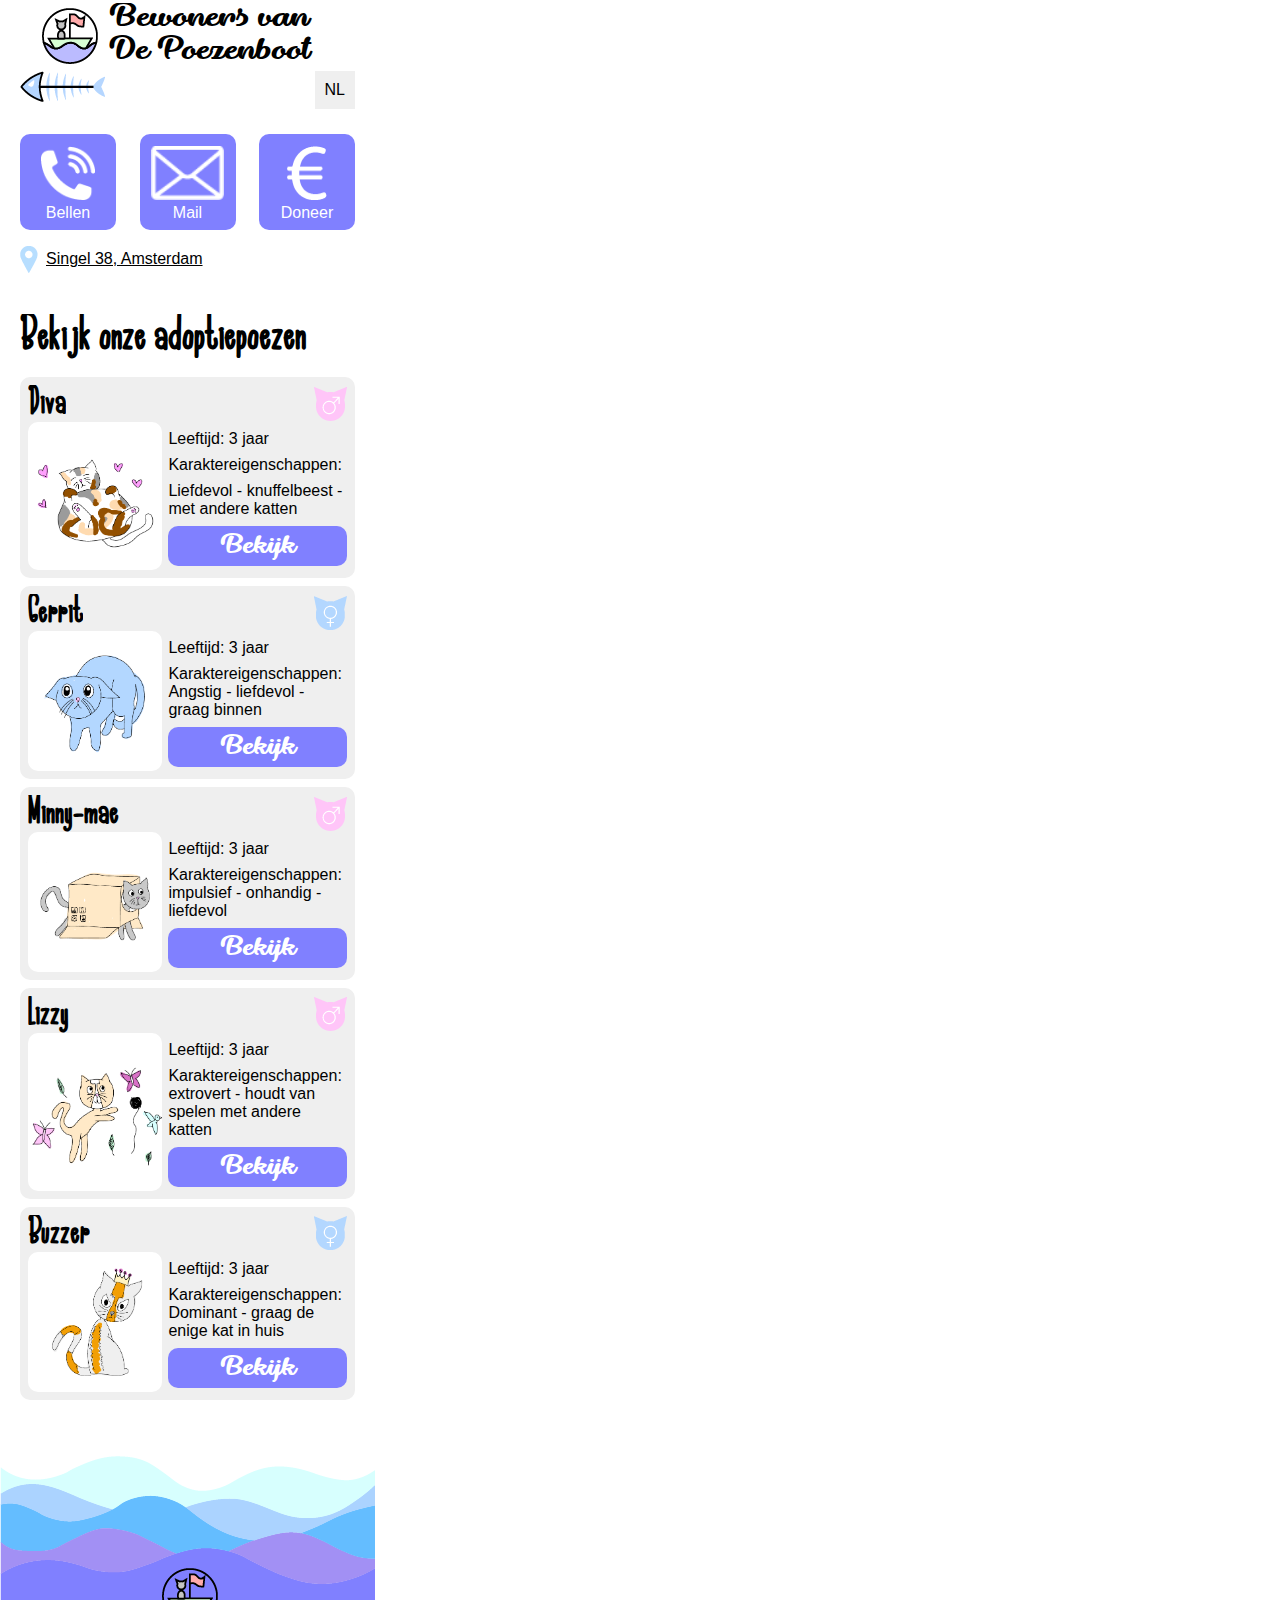
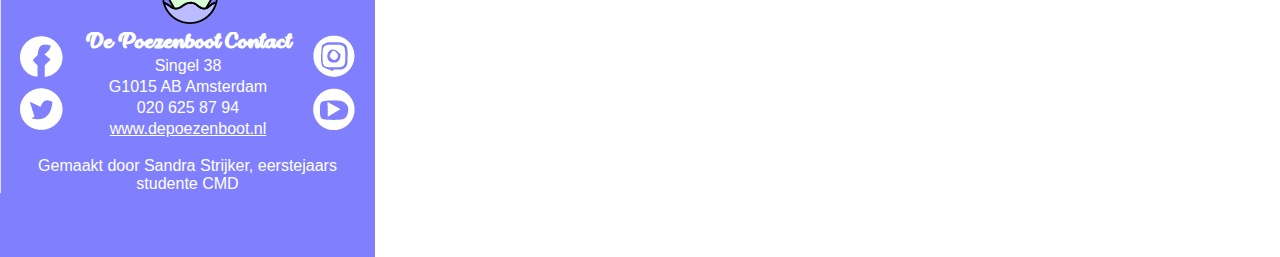
<file: bekijk-onze-poezen.html>
<!DOCTYPE html>
<html lang="nl">
<head>
    <meta charset="UTF-8">
    <meta name="viewport" content="width=device-width, initial-scale=1.0">
    <link rel="stylesheet" href="stylesheet.css">
    <title>Bekijk onze poezen</title>
</head>
<body>
    <header>
        <div class="logocontainer">
            <img src="images/logoafbeelding.png" alt="Logo van De Bewoners van De Poezenboot">
            <p class="tekstlogo">Bewoners van De Poezenboot</p>
        </div>
        <div class="terugknopcontainer">
            <a href="index.html">
                <img src="images/terugknop.png" alt="Terugknop">
            </a>
            <div class="wrapper">
                <div class="dropdown-container">
                    <button class="dropbtn">NL</button>
                    <div id="myDropdown" class="dropdown-content">
                    <a href="#">Nederlands (NL)</a>
                    <a href="#">English (EN)</a>
                    </div>
                </div>  
            </div>          
        </div>
    </header>

    <main>
        <section class="button-container">
            <a href="" class="button2">
                <img src="images/bellen.png" alt="Bel naar de opvang">
                <p>Bellen</p>
            </a>
    
            <a href="" class="button2">
                <img src="images/mail.png" alt="Mail naar de opvang">
                <p>Mail</p>
            </a>

            <a href="" class="button2">
                <img src="images/euroteken.png" alt="Doneer aan de opvang">
                <p>Doneer</p>
            </a>
        </section>

        <section class="locatie-container">
            <img src="images/locatie.png" alt="locatie">
            <a href="https://www.google.nl/maps/place/De+Poezenboot/@52.3781689,4.890558,17z/data=!3m1!4b1!4m6!3m5!1s0x47c609c889013aad:0x22fbd4af1537b2e6!8m2!3d52.3781657!4d4.8931329!16s%2Fg%2F1tdw77fl?entry=ttu">Singel 38, Amsterdam</a>
        </section>

        <h1>Bekijk onze adoptiepoezen</h1>

        <article class="katpreview">
            <div class="titel">
                <h2>Diva</h2>
                <img src="images/geslachtvrouw.png" alt="Symbool vrouw">
            </div>
            
            <div class="inhoud">
                <img src="images/vriendelijkekat.png" alt="Dit is een vriendelijke kat">
                <div class="tekstenbutton">
                    <p>Leeftijd: 3 jaar</p>
                    <p>Karaktereigenschappen:</p>
                    <p>Liefdevol - knuffelbeest - met andere katten</p>
                    <a href="diva.html" class="buttonbekijk">Bekijk</a>
                </div>
            </div>
        </article>

        <article class="katpreview">
            <div class="titel">
                <h2>Gerrit</h2>
                <img src="images/geslachtman.png" alt="Symbool man">
            </div>

            <div class="inhoud">
                <img src="images/neurotischekat.png" alt="Dit is een angstige kat">
                <div class="tekstenbutton">
                    <p>Leeftijd: 3 jaar</p>
                    <p>Karaktereigenschappen: Angstig - liefdevol - graag binnen</p>
                    <a href="wordt-aan-gewerkt.html" class="buttonbekijk">Bekijk</a>
                </div>
            </div>
        </article>

        <article class="katpreview">
            <div class="titel">
                <h2>Minny-mae</h2>
                <img src="images/geslachtvrouw.png" alt="Symbool vrouw">
            </div>

            <div class="inhoud">
                <img src="images/impulsievekat.png" alt="Dit is een impulsieve kat">
                <div class="tekstenbutton">
                    <p>Leeftijd: 3 jaar</p>
                    <p>Karaktereigenschappen: impulsief - onhandig - liefdevol</p>
                    <a href="wordt-aan-gewerkt.html" class="buttonbekijk">Bekijk</a>
                </div>
            </div>
        </article>

        <article class="katpreview">
            <div class="titel">
                <h2>Lizzy</h2>
                <img src="images/geslachtvrouw.png" alt="Symbool vrouw">
            </div>

            <div class="inhoud">
                <img src="images/extrovertekat.png" alt="Dit is een extroverte kat">
                <div class="tekstenbutton">
                    <p>Leeftijd: 3 jaar</p>
                    <p>Karaktereigenschappen: extrovert - houdt van spelen met andere katten</p>
                    <a href="wordt-aan-gewerkt.html" class="buttonbekijk">Bekijk</a>
                </div>
            </div>
        </article>

        <article class="katpreview">
            <div class="titel">
                <h2>Buzzer</h2>
                <img src="images/geslachtman.png" alt="Symbool man">
            </div>

            <div class="inhoud">
                <img src="images/dominantekat.png" alt="Dit is een dominante kat">
                <div class="tekstenbutton">
                    <p>Leeftijd: 3 jaar</p>
                    <p>Karaktereigenschappen: Dominant - graag de enige kat in huis</p>
                    <a href="wordt-aan-gewerkt.html" class="buttonbekijk">Bekijk</a>
                </div>
            </div>
        </article>

        <div class="bovenfooter"></div>
    </main>

    <footer>
        <img class="hoi" src="images/logoafbeelding.png" alt="Bewoners van De Poezenboot Logo">
        <div>
            <section class="socialemedia">
                <a href="https://www.facebook.com/DePoezenboot/">
                    <img src="images/facebook.png" alt="Facebook logo">
                </a>
                <a href="https://twitter.com/depoezenboot">
                    <img src="images/twitter.png" alt="Twitter logo">
                </a>
            </section>

            <section class="contactfooter">
                <h3>De Poezenboot Contact</h3>
                <p>Singel 38</p>
                <p>G1015 AB Amsterdam</p>
                <p>020 625 87 94</p>
                <a href="https://depoezenboot.nl/">www.depoezenboot.nl</a>
            </section>

            <section class="socialemedia">
                <a href="https://www.instagram.com/depoezenboot.amsterdam/">
                    <img src="images/instagram.png" alt="Instagram logo">
                </a>
                <a href="https://www.youtube.com/watch?v=bvxGz2fXuRk">
                    <img src="images/youtube.png" alt="Youtube logo">
                </a>
            </section>
        </div>
        <p>Gemaakt door Sandra Strijker, eerstejaars studente CMD</p>
    </footer>
    <div class="witruimte"></div>
</body>
</html>
</file>
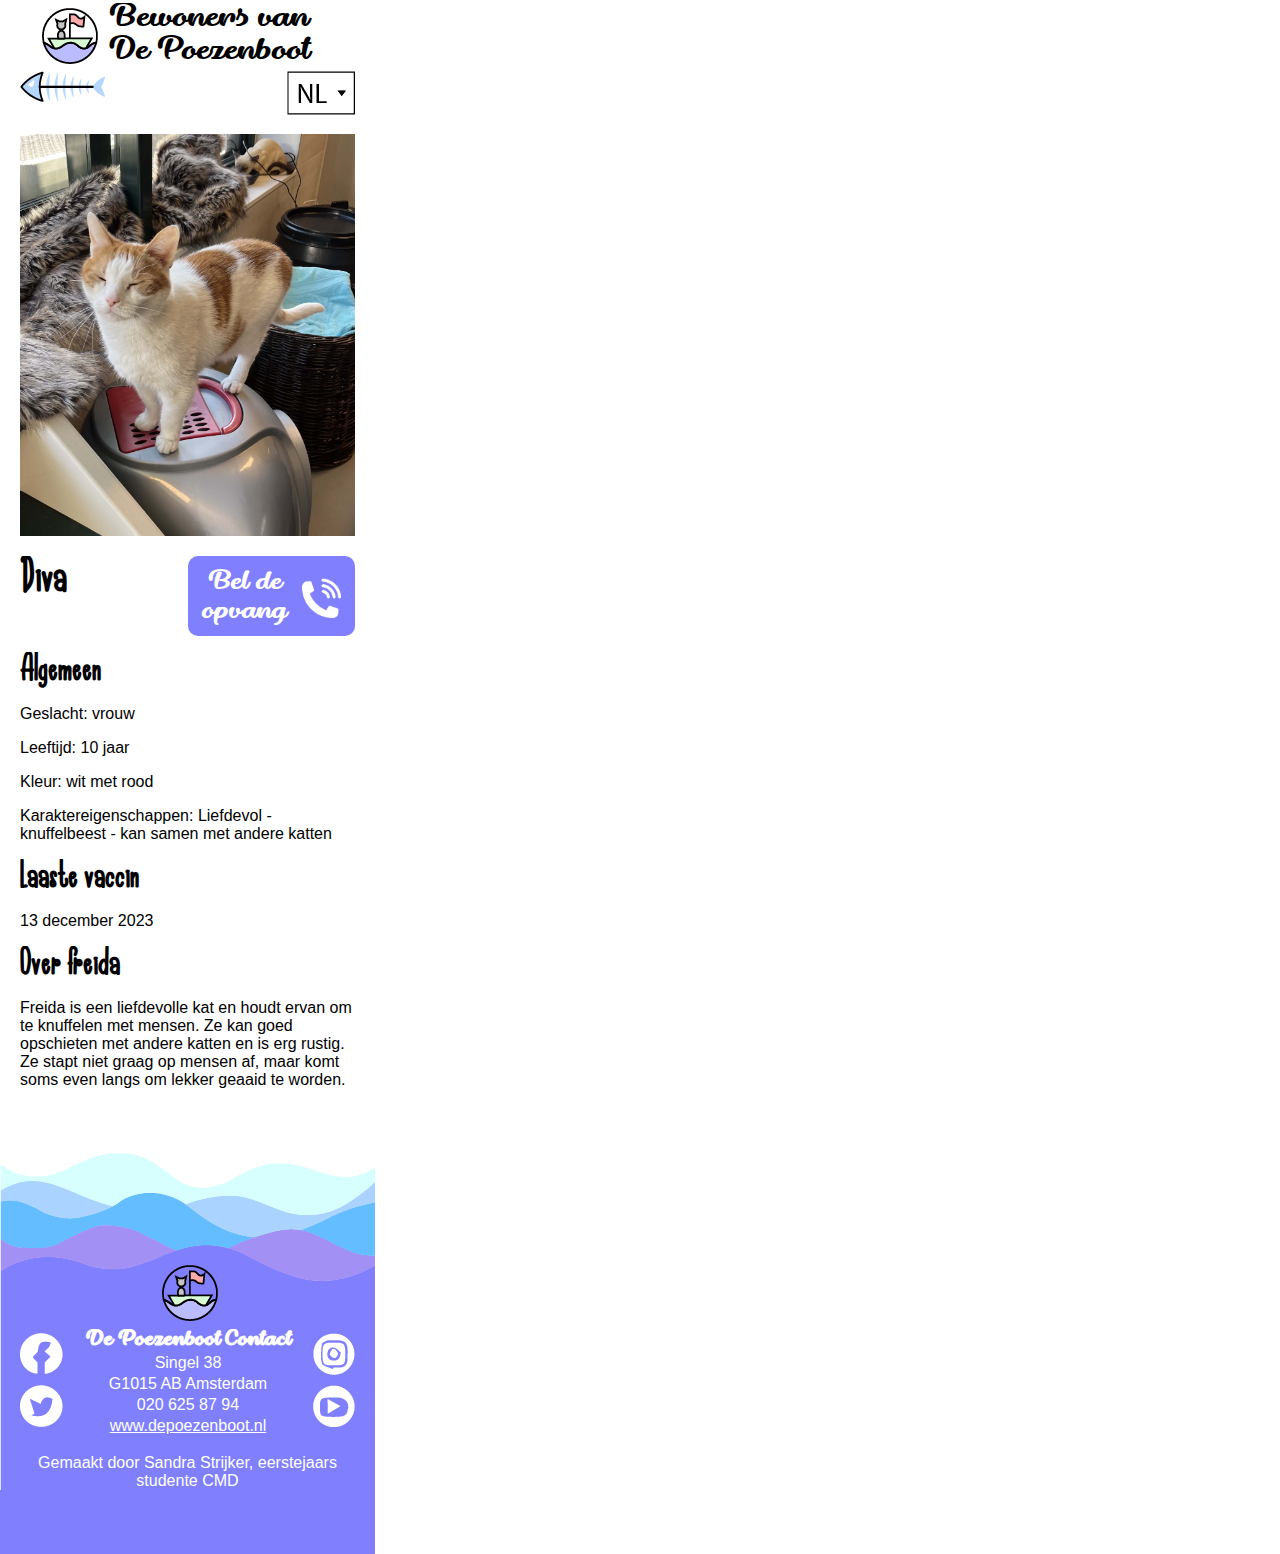
<file: diva.html>
<!DOCTYPE html>
<html lang="nl">
<head>
    <meta charset="UTF-8">
    <meta name="viewport" content="width=device-width, initial-scale=1.0">
    <link rel="stylesheet" href="stylesheet.css">
    <title>Diva</title>
</head>
<body>
    <header>
        <div class="logocontainer">
            <img src="images/logoafbeelding.png" alt="Logo van De Bewoners van De Poezenboot">
            <p class="tekstlogo">Bewoners van De Poezenboot</p>
        </div>
        <div class="terugknopcontainer">
            <a href="bekijk-onze-poezen.html">
                <img src="images/terugknop.png" alt="Terugknop">
            </a>
            <img src="images/taalselector.png" alt="Taal">
        </div>
    </header>

    <main>
        <img src="images/diva.jpg" class="foto" alt="Diva op De Poezenboot" >
        <section class="titel">
            <h1>Diva</h1>
            <a href="" class="buttonbelopvang">
                <p>Bel de opvang</p>
                <img src="images/bellen.png" alt="telefoon">
            </a>
        </section>

        <h2>Algemeen</h2>
        <p>Geslacht: vrouw</p>
        <p>Leeftijd: 10 jaar</p>
        <p>Kleur: wit met rood</p>

        <p>Karaktereigenschappen: Liefdevol - knuffelbeest - kan samen met andere katten</p>

        <h2>Laaste vaccin</h2>
        <p>13 december 2023</p>

        <h2>Over Freida</h2>
        <p>Freida is een liefdevolle kat en houdt ervan om te knuffelen met mensen. Ze kan goed opschieten met andere katten en is erg rustig. Ze stapt niet graag op mensen af, maar komt soms even langs om lekker geaaid te worden.</p>
        
        <div class="bovenfooter"></div>
    </main>

    <footer>
        <img class="hoi" src="images/logoafbeelding.png" alt="Bewoners van De Poezenboot Logo">
        <div>
            <section class="socialemedia">
                <a href="https://www.facebook.com/DePoezenboot/">
                    <img src="images/facebook.png" alt="Facebook logo">
                </a>
                <a href="https://twitter.com/depoezenboot">
                    <img src="images/twitter.png" alt="Twitter logo">
                </a>
            </section>

            <section class="contactfooter">
                <h3>De Poezenboot Contact</h3>
                <p>Singel 38</p>
                <p>G1015 AB Amsterdam</p>
                <p>020 625 87 94</p>
                <a href="https://depoezenboot.nl/">www.depoezenboot.nl</a>
            </section>

            <section class="socialemedia">
                <a href="https://www.instagram.com/depoezenboot.amsterdam/">
                    <img src="images/instagram.png" alt="Instagram logo">
                </a>
                <a href="https://www.youtube.com/watch?v=bvxGz2fXuRk">
                    <img src="images/youtube.png" alt="Youtube logo">
                </a>
            </section>
        </div>
        <p>Gemaakt door Sandra Strijker, eerstejaars studente CMD</p>
    </footer>
    <div class="witruimte"></div>
</body>
</html>
</file>
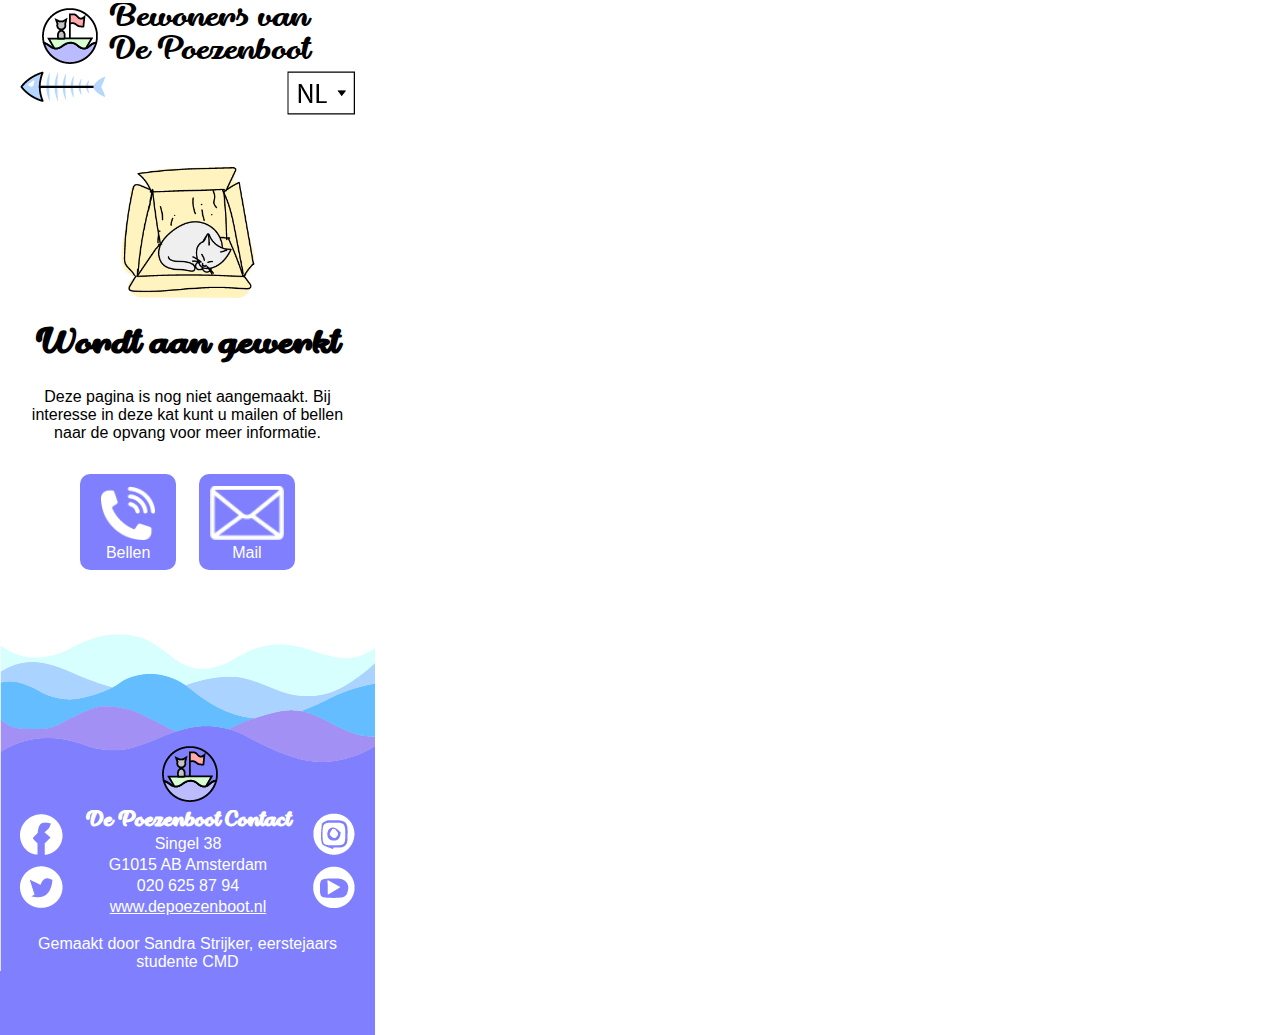
<file: wordt-aan-gewerkt.html>
<!DOCTYPE html>
<html lang="nl">
<head>
    <meta charset="UTF-8">
    <meta name="viewport" content="width=device-width, initial-scale=1.0">
    <link rel="stylesheet" href="stylesheet.css">
    <title>Wordt aan gewerkt</title>
</head>
<body>
    <header>
        <div class="logocontainer">
            <img src="images/logoafbeelding.png" alt="Logo van De Bewoners van De Poezenboot">
            <p class="tekstlogo">Bewoners van De Poezenboot</p>
        </div>
        <div class="terugknopcontainer">
            <a href="bekijk-onze-poezen.html">
                <img src="images/terugknop.png" alt="Terugknop">
            </a>
            <img src="images/taalselector.png" alt="Taal">
        </div>
    </header>

    <main>
        <section class="deel1">
            <img src="images/katindoos.png" alt="kat in doos" >
            <h1 class="anders">Wordt aan gewerkt</h1>
            <p>Deze pagina is nog niet aangemaakt. Bij interesse in deze kat kunt u mailen of bellen naar de opvang voor meer informatie.</p>
        </section>

        <section class="button-container2">
            <a href="" class="button2">
                <img src="images/bellen.png" alt="Bel naar de opvang">
                <p>Bellen</p>
            </a>
    
            <a href="" class="button2">
                <img src="images/mail.png" alt="Mail naar de opvang">
                <p>Mail</p>
            </a>
        </section>

        <div class="bovenfooter"></div>
    
    </main>

    <footer>
        <img class="hoi" src="images/logoafbeelding.png" alt="Bewoners van De Poezenboot Logo">
        <div>
            <section class="socialemedia">
                <a href="https://www.facebook.com/DePoezenboot/">
                    <img src="images/facebook.png" alt="Facebook logo">
                </a>
                <a href="https://twitter.com/depoezenboot">
                    <img src="images/twitter.png" alt="Twitter logo">
                </a>
            </section>

            <section class="contactfooter">
                <h3>De Poezenboot Contact</h3>
                <p>Singel 38</p>
                <p>G1015 AB Amsterdam</p>
                <p>020 625 87 94</p>
                <a href="https://depoezenboot.nl/">www.depoezenboot.nl</a>
            </section>

            <section class="socialemedia">
                <a href="https://www.instagram.com/depoezenboot.amsterdam/">
                    <img src="images/instagram.png" alt="Instagram logo">
                </a>
                <a href="https://www.youtube.com/watch?v=bvxGz2fXuRk">
                    <img src="images/youtube.png" alt="Youtube logo">
                </a>
            </section>
        </div>
        <p>Gemaakt door Sandra Strijker, eerstejaars studente CMD</p>
    </footer>
    <div class="witruimte"></div>
</body>
</html>
</file>
<file: stylesheet.css>
/* algemeen */
* {
    max-width: 375px;
    box-sizing: border-box;   /*wat is dit*/
    overflow-x: hidden;
}

html{
    margin: 0;
    padding:0;
}

body {
    margin:0px;
}

header, footer {

    padding: 0 20px;
    margin:0px;
    width: 375px;
    background-color: white;
}

main {

    padding: 0 20px;
    margin: 117.6px 0 0 0;
    width: 375px;
}

@font-face {
    font-family: BlackCat;
    src: url(BlackCat.ttf);
}

@font-face {
    font-family: DillontheCat;
    src: url(DillontheCat.ttf);
}

h1, h2, h3 {
    font-family: BlackCat;
}

h1 {
    font-size: 1.5em;
}

h2 {
    font-size: 1.2em;
}

p {
    font-family: sans-serif, Arial, Helvetica;
}

a {
    text-decoration: none;
    font-family: sans-serif, Arial, Helvetica;
    color: inherit;
}

img {
    
    object-fit: contain;
}
/* header */

header {
    background-color: white;
    position: fixed;
}
/*
    top: 0;
    left: 0;
    width: 100%;
}
*/
.logocontainer {
    display: flex;
    justify-content: center;
    flex-wrap: nowrap;
    align-items: center;
    padding: 0.2em 0 0.1em 0;
    gap: 0.7em;
}

.logocontainer img {
    width: 56px;
    height: 56px;
    object-fit: contain;
}

.logocontainer p {
    font-family: DillontheCat;
    font-size: 2em;
    margin: 0;
    width: 7em;

}

.terugknopcontainer {
    display: flex;
    justify-content: space-between;
}

.terugknopcontainer img {
    object-fit: contain;
}






/* footer */
.witruimte {
    height: 4em;
    background-color: #8080FF;
}

footer {
    color: white;

    background-image: url(images/footer.png);
    background-repeat:no-repeat;
    text-align:center;
    padding-bottom: 0;
    /*background-sixe:cover;*/
    background-color: white;
}

.hoi {                    
    display:block;             /*ik moet deze selector veranderen in eenchild selector en niet een class selector*/
    margin: 7em 0 5px 8.9em;
}

footer div {
    display:flex;
    justify-content: space-between;

}

.contactfooter {
    flex-basis: 15em;
}

.contactfooter h3, .contactfooter p, .contactfooter a {
    margin:3px;
}

.contactfooter h3 {
    font-size: 1.3em;
}

.contactfooter a {
    display: block;
}


.socialemedia {
    width: fit-content;
    display:flex;
    flex-flow: column nowrap;
    justify-content: space-evenly;
    align-items: center;
}

footer h3 {
    font-family: DillontheCat;
}

footer a {
    color: white;
    text-decoration: underline;
}

footer>p {
    margin-bottom: 0;
}

/* index */


.index {
    text-align: center;
    padding: 0;
}

.index article {
    padding: 4em 20px;
}

.grijs {
    background-color:#FBFBFB;
    width: 100vw;
}

.footerindex {
    background-color: #FBFBFB;
}

/*
kan weg?
.button img {
    max-width: 100%;
    height: auto;
    margin-bottom: 10px;
}
*/

/* button pag 1*/

.button {
    display: inline-block;
    padding: 0.45em 2em;
    font-size: 1.9em;
    font-family: DillontheCat;
    text-decoration: none;
    background-color: #8080FF;
    color: white;
    border-radius: 8px;
    width: 100%;
}

.backgroundcolor {
    background-color: #FBFBFB;
    padding: 0 20px 1em 20px;
}
/* bekijk-onze-poezen */

.button-container {
    display: flex;
    justify-content: space-between;
    padding: 1em 0;
}

.button2 {
    display: flex;
    flex-direction: column;
    justify-content: flex-end;
    text-align: center;
    padding: 0.5em;
    color: white;
    background-color: #8080FF;
    height: 6em;
    width: 6em;
    border-radius: 10px;
    gap: 0.2em;
}

.button2 img, .button2 p {
    margin: 0;
    object-fit: contain;
    
}

.button2 img {
    max-height: 3.4em;
}

.locatie-container {
    display: flex;
    justify-content: flex-start;
    gap:0.5em;
    align-items: center;
    margin-bottom: 2.6em;
}

.locatie-container a {
    text-decoration: underline;
}

.katpreview {
    padding: 0.5em;
    background-color: #EFEFEF;
    height: fit-content;
    width: 100%;
    border-radius: 10px;
    gap: 0.2em;
    margin: 0.5em 0;
}

.katpreview h2 {
    margin: 0;
    
}

.titel {
    display: flex;
    flex-flow: row wrap;
    justify-content: space-between;
    margin: 0;
    padding: 0;
}

.inhoud {
    display: flex;
    flex-flow: row wrap;
    justify-content: space-between;
    margin: 0;
    padding: 0;
    width: 100%;
}

.inhoud img {
    background-color: white;
    border-radius: 10px;
    width: 42%;
}

.inhoud div {
    width: 58%;
    padding-left: 0.4em;
}

.inhoud p {
    margin: 0.5em 0;
}


.buttonbekijk {
    display: inline-block;
    padding: 0.25em 0 0.15em 0;
    text-align: center;
    font-size: 1.7em;
    font-family: DillontheCat;
    text-decoration: none;
    background-color: #8080FF;
    color: white;
    border-radius: 10px;
    width: 100%;
    margin: 0;
}

#bekijkk {
    background-color: pink;
}

/* diva */

.foto {
    width: 100%;
    margin: 1em 0;
}

.buttonbelopvang {
    display: flex;
    padding: 0.45em 0.5em 0.35em 0;
    text-align: center;
    font-size: 1.7em;
    font-family: DillontheCat;
    text-decoration: none;
    background-color: #8080FF;
    color: white;
    border-radius: 10px;
    width: 50%;
    align-items: center;
}

.buttonbelopvang p {
    margin: 0;
    font-family: DillontheCat;
}
.titel h1 {
    margin: 0;
}


/* wordt aan gewerkt */
.anders {
    font-family: DillontheCat;
    font-size: 2.2em;
}

.deel1 {
    text-align: center;
}
.deel1 img {
    width: 40%;
    margin-top: 3em;
}

.button-container2 {
    display: flex;
    justify-content: center;
    gap: 22.7px;
    padding: 1em 0;
}

.bovenfooter {
    height: 3em;
}


/*hieronder is van Chat GPT*/

body {
    font-family: Arial, sans-serif;
    margin: 0;
    padding: 0;
    overflow-x: hidden; /* Voorkom horizontale scrollbar */
  }
  
  .content {
    padding: 50px; /* Voeg voldoende ruimte bovenaan toe */
  }
  
  .wrapper {
    display: inline-block; /* Zorg ervoor dat de wrapper niet de volledige breedte inneemt */
  }
  
  .dropdown-container {
    position: relative;
    display: inline-block;
    z-index: 1;
  }
  
  .dropbtn {
    padding: 10px;
    font-size: 16px;
    border: none;
    cursor: pointer;
  }
  
  .dropdown-content {
    display: none;
    position: absolute;
    background-color: #f9f9f9;
    min-width: 160px;
    box-shadow: 0px 8px 16px 0px rgba(0,0,0,0.2);
    z-index: 1;
    right: 0; /* Verplaats het menu naar rechts, zodat het naar links uitvouwt */
    top: 100%; /* Plaats het menu onder de knop */
    overflow-x: scroll;
  }
  
  .dropdown-content a {
    color: black;
    padding: 12px 16px;
    text-decoration: none;
    display: block;
  }
  
  .dropdown-content a:hover {
    background-color: #f1f1f1;
  }
  
  .dropdown-container:hover .dropdown-content {
    display: block;
  }
</file>
